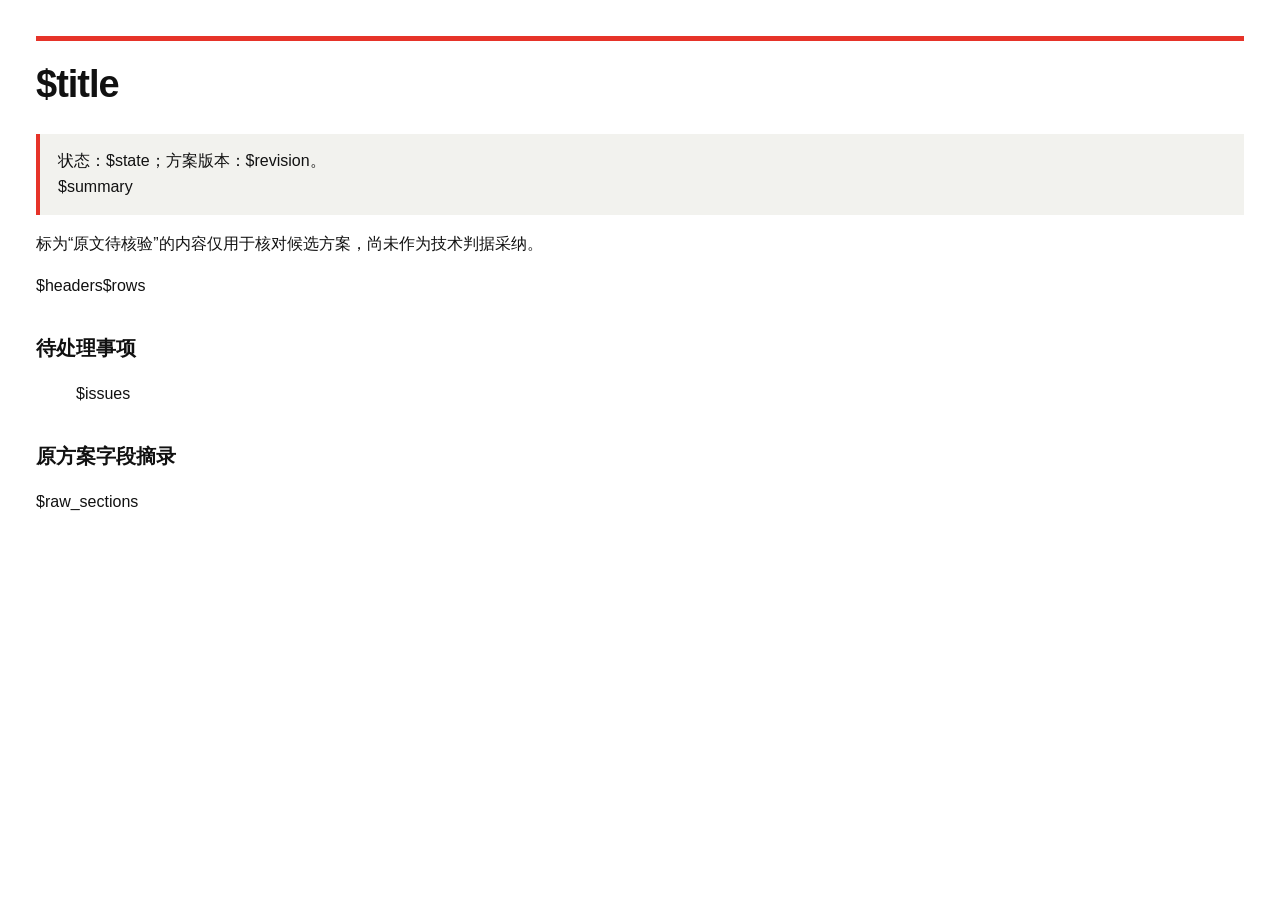
<file: templates/calibration-plan/document.html>
<!doctype html>
<html lang="zh-CN">
<meta charset="utf-8">
<meta name="viewport" content="width=device-width,initial-scale=1">
<title>$title</title>
<style>
body{font:16px/1.65 "Helvetica Neue",Helvetica,Arial,"PingFang SC",sans-serif;margin:36px;color:#111;background:#fff}
main{max-width:1480px;margin:auto}h1{font-size:38px;line-height:1.25;letter-spacing:-1px;border-top:5px solid #e63329;padding-top:20px}h2{font-size:20px;margin-top:32px}
table{border-collapse:collapse;width:100%;font-size:14px}
td,th{padding:10px;border:1px solid #d6d6d0;text-align:left;vertical-align:top;overflow-wrap:anywhere}
th{background:#f2f2ee}summary{cursor:pointer;padding:12px;background:#f5f5f2}details{margin:12px 0}
.status{padding:14px 18px;border-left:4px solid #e63329;background:#f2f2ee}
@media(max-width:760px){body{margin:16px}table{font-size:12px}td,th{padding:6px}h1{font-size:23px}}
@media print{body{margin:12mm;font-size:11pt}details{break-inside:avoid}}
</style>
<main>
<h1>$title</h1>
<p class="status">状态：$state；方案版本：$revision。<br>$summary</p>
<p>标为“原文待核验”的内容仅用于核对候选方案，尚未作为技术判据采纳。</p>
<table><thead><tr>$headers</tr></thead><tbody>$rows</tbody></table>
<h2>待处理事项</h2><ul>$issues</ul>
<h2>原方案字段摘录</h2>$raw_sections
</main>
</html>
</file>
